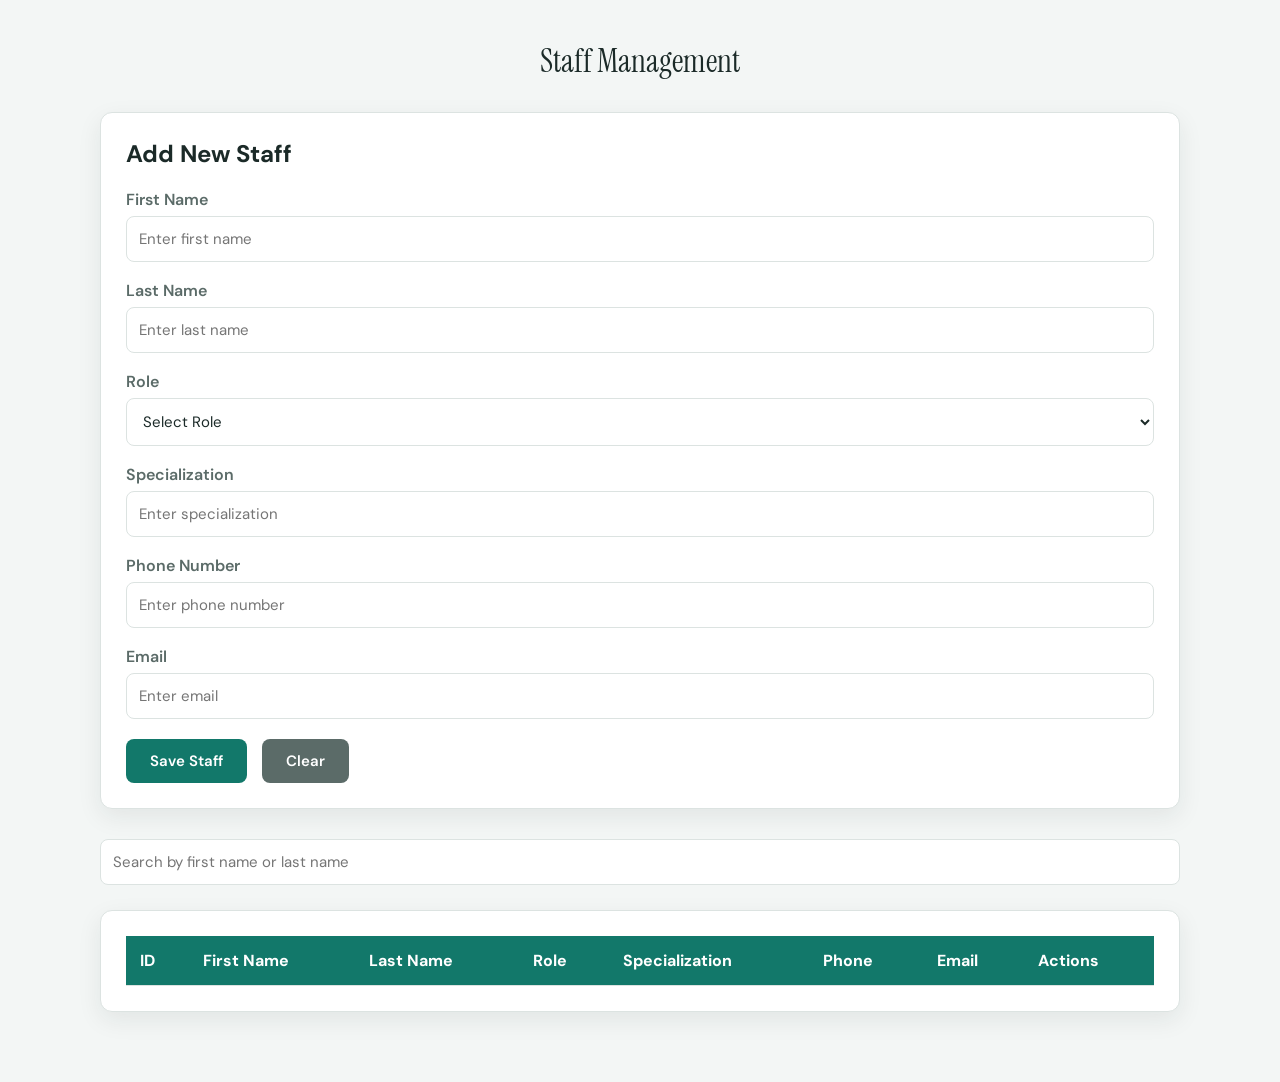
<file: src/main/resources/static/pages/staff.html>
<!DOCTYPE html>
<html lang="en">
<head>
    <meta charset="UTF-8">
    <meta name="viewport" content="width=device-width, initial-scale=1.0">
    <title>Staff Management</title>

    <link rel="preconnect" href="https://fonts.googleapis.com">
    <link rel="preconnect" href="https://fonts.gstatic.com" crossorigin>
    <link href="https://fonts.googleapis.com/css2?family=DM+Sans:ital,opsz,wght@0,9..40,400;0,9..40,500;0,9..40,600;0,9..40,700;1,9..40,400&family=Instrument+Serif:ital@0;1&display=swap" rel="stylesheet">

    <!-- Staff CSS -->
    <link rel="stylesheet" href="../css/staff.css">
</head>

<body>

<div class="container">

    <h1>Staff Management</h1>

    <!-- ==========================
            Staff Form
    =========================== -->

    <div class="form-card">

        <h2>Add New Staff</h2>

        <form id="staffForm">

            <!-- Hidden ID (used when editing) -->
            <input type="hidden" id="staffId">

            <div class="form-group">
                <label for="firstName">First Name</label>
                <input
                        type="text"
                        id="firstName"
                        placeholder="Enter first name"
                        required>
            </div>

            <div class="form-group">
                <label for="lastName">Last Name</label>
                <input
                        type="text"
                        id="lastName"
                        placeholder="Enter last name"
                        required>
            </div>

            <div class="form-group">
                <label for="role">Role</label>

                <select id="role" required>
                    <option value="">Select Role</option>
                    <option value="Doctor">Doctor</option>
                    <option value="Nurse">Nurse</option>
                    <option value="Receptionist">Receptionist</option>
                    <option value="Pharmacist">Pharmacist</option>
                    <option value="Lab Technician">Lab Technician</option>
                    <option value="Administrator">Administrator</option>
                </select>
            </div>

            <div class="form-group">
                <label for="specialization">Specialization</label>
                <input
                        type="text"
                        id="specialization"
                        placeholder="Enter specialization">
            </div>

            <div class="form-group">
                <label for="phoneNumber">Phone Number</label>
                <input
                        type="text"
                        id="phoneNumber"
                        placeholder="Enter phone number">
            </div>

            <div class="form-group">
                <label for="email">Email</label>
                <input
                        type="email"
                        id="email"
                        placeholder="Enter email"
                        required>
            </div>

            <div class="button-group">
                <button type="submit" id="saveBtn">
                    Save Staff
                </button>

                <button type="reset">
                    Clear
                </button>
            </div>

        </form>

    </div>


    <!-- ==========================
            Search Bar
    =========================== -->

    <div class="search-section">

        <input
                type="text"
                id="searchInput"
                placeholder="Search by first name or last name">

    </div>


    <!-- ==========================
            Staff Table
    =========================== -->

    <div class="table-card">

        <table id="staffTable">

            <thead>

            <tr>

                <th>ID</th>
                <th>First Name</th>
                <th>Last Name</th>
                <th>Role</th>
                <th>Specialization</th>
                <th>Phone</th>
                <th>Email</th>
                <th>Actions</th>

            </tr>

            </thead>

            <tbody>

            <!-- JavaScript will insert rows here -->

            </tbody>

        </table>

    </div>

</div>

<!-- Staff JavaScript -->
<script src="../js/staff.js"></script>

</body>
</html>
</file>
<file: src/main/resources/static/css/staff.css>
/* ===========================
   Staff Management — reskinned to match the shared hospital
   light/teal palette (hardcoded here since this page is
   self-contained and doesn't link styles.css)
=========================== */

*{
    margin:0;
    padding:0;
    box-sizing:border-box;
    font-family:'DM Sans', Arial, Helvetica, sans-serif;
}

body{
    background:#F3F6F5;
    color:#1B2A28;
    padding:40px;
}


/* ===========================
   Main Container
=========================== */

.container{
    width:90%;
    max-width:1200px;
    margin:auto;
}

h1{
    text-align:center;
    margin-bottom:30px;
    color:#1B2A28;
    font-family: "Instrument Serif", Georgia, serif;
    font-weight: 400;
    font-size: 2rem;
}


/* ===========================
   Cards
=========================== */

.form-card,
.table-card{
    background:#FFFFFF;
    padding:25px;
    border-radius:12px;
    box-shadow:0 8px 24px rgba(20,40,38,0.08);
    margin-bottom:30px;
    border:1px solid #DCE3E1;
}

.form-card h2{
    margin-bottom:20px;
    color:#1B2A28;
}


/* ===========================
   Form
=========================== */

.form-group{
    display:flex;
    flex-direction:column;
    margin-bottom:18px;
}

.form-group label{
    margin-bottom:6px;
    font-weight:600;
    color:#5B6B68;
}

.form-group input,
.form-group select{
    padding:12px;
    border:1px solid #DCE3E1;
    border-radius:8px;
    font-size:15px;
    background:#FFFFFF;
    color:#1B2A28;
}

.form-group input:focus,
.form-group select:focus{
    outline:none;
    border-color:#12786A;
    box-shadow:0 0 0 3px rgba(18,120,106,.15);
}


/* ===========================
   Buttons
=========================== */

.button-group{
    display:flex;
    gap:15px;
    margin-top:20px;
}

.button-group button{
    padding:12px 24px;
    border:none;
    border-radius:8px;
    cursor:pointer;
    font-size:15px;
    font-weight:600;
    transition:0.2s;
}

#saveBtn{
    background:#12786A;
    color:white;
}
#saveBtn:hover{
    background:#0E5F54;
}

button[type="reset"]{
    background:#5B6B68;
    color:white;
}
button[type="reset"]:hover{
    background:#465350;
}


/* ===========================
   Search Bar
=========================== */

.search-section{
    margin-bottom:25px;
}

.search-section input{
    width:100%;
    padding:12px;
    border:1px solid #DCE3E1;
    border-radius:8px;
    font-size:15px;
}


/* ===========================
   Table
=========================== */

table{
    width:100%;
    border-collapse:collapse;
}

thead{
    background:#12786A;
    color:white;
}

th,
td{
    padding:14px;
    text-align:left;
    border-bottom:1px solid #DCE3E1;
}

tbody tr:hover{
    background:rgba(18,120,106,0.06);
}


/* ===========================
   Action Buttons
   Note: Edit uses a neutral tint (not teal) to match the
   convention elsewhere in the app -- teal/accent is reserved
   for primary actions, Delete keeps a distinct danger color,
   and Edit/View stay neutral so the accent color doesn't get
   diluted across every button in the table.
=========================== */

.edit-btn{
    background:rgba(91,107,104,0.12);
    color:#465350;
    border:none;
    padding:8px 12px;
    border-radius:6px;
    cursor:pointer;
    margin-right:8px;
    font-weight:600;
}

.delete-btn{
    background:rgba(192,57,43,0.10);
    color:#C0392B;
    border:none;
    padding:8px 12px;
    border-radius:6px;
    cursor:pointer;
    font-weight:600;
}

.edit-btn:hover{ background:rgba(91,107,104,0.22); }
.delete-btn:hover{ background:rgba(192,57,43,0.2); }


/* ===========================
   Responsive
=========================== */

@media(max-width:768px){
    .container{ width:95%; }
    table{ font-size:13px; }
    th, td{ padding:8px; }
}
</file>
